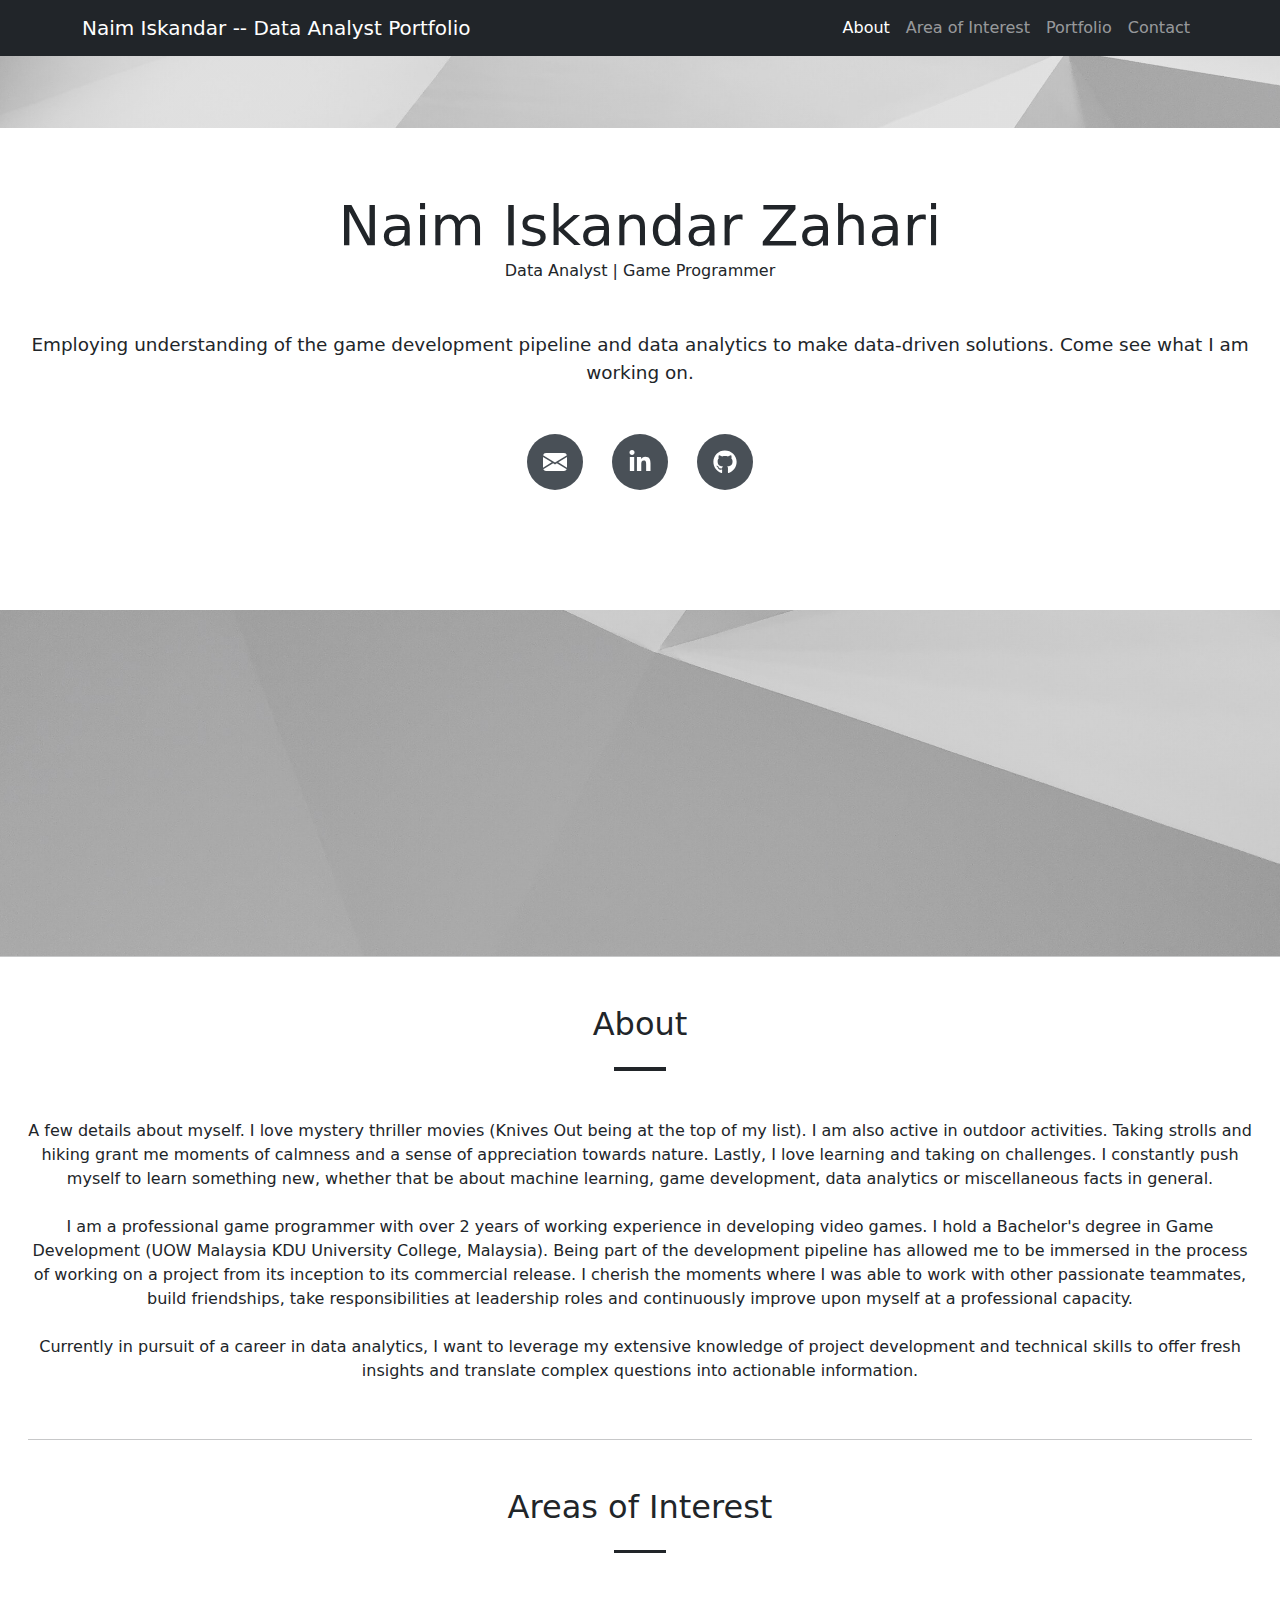
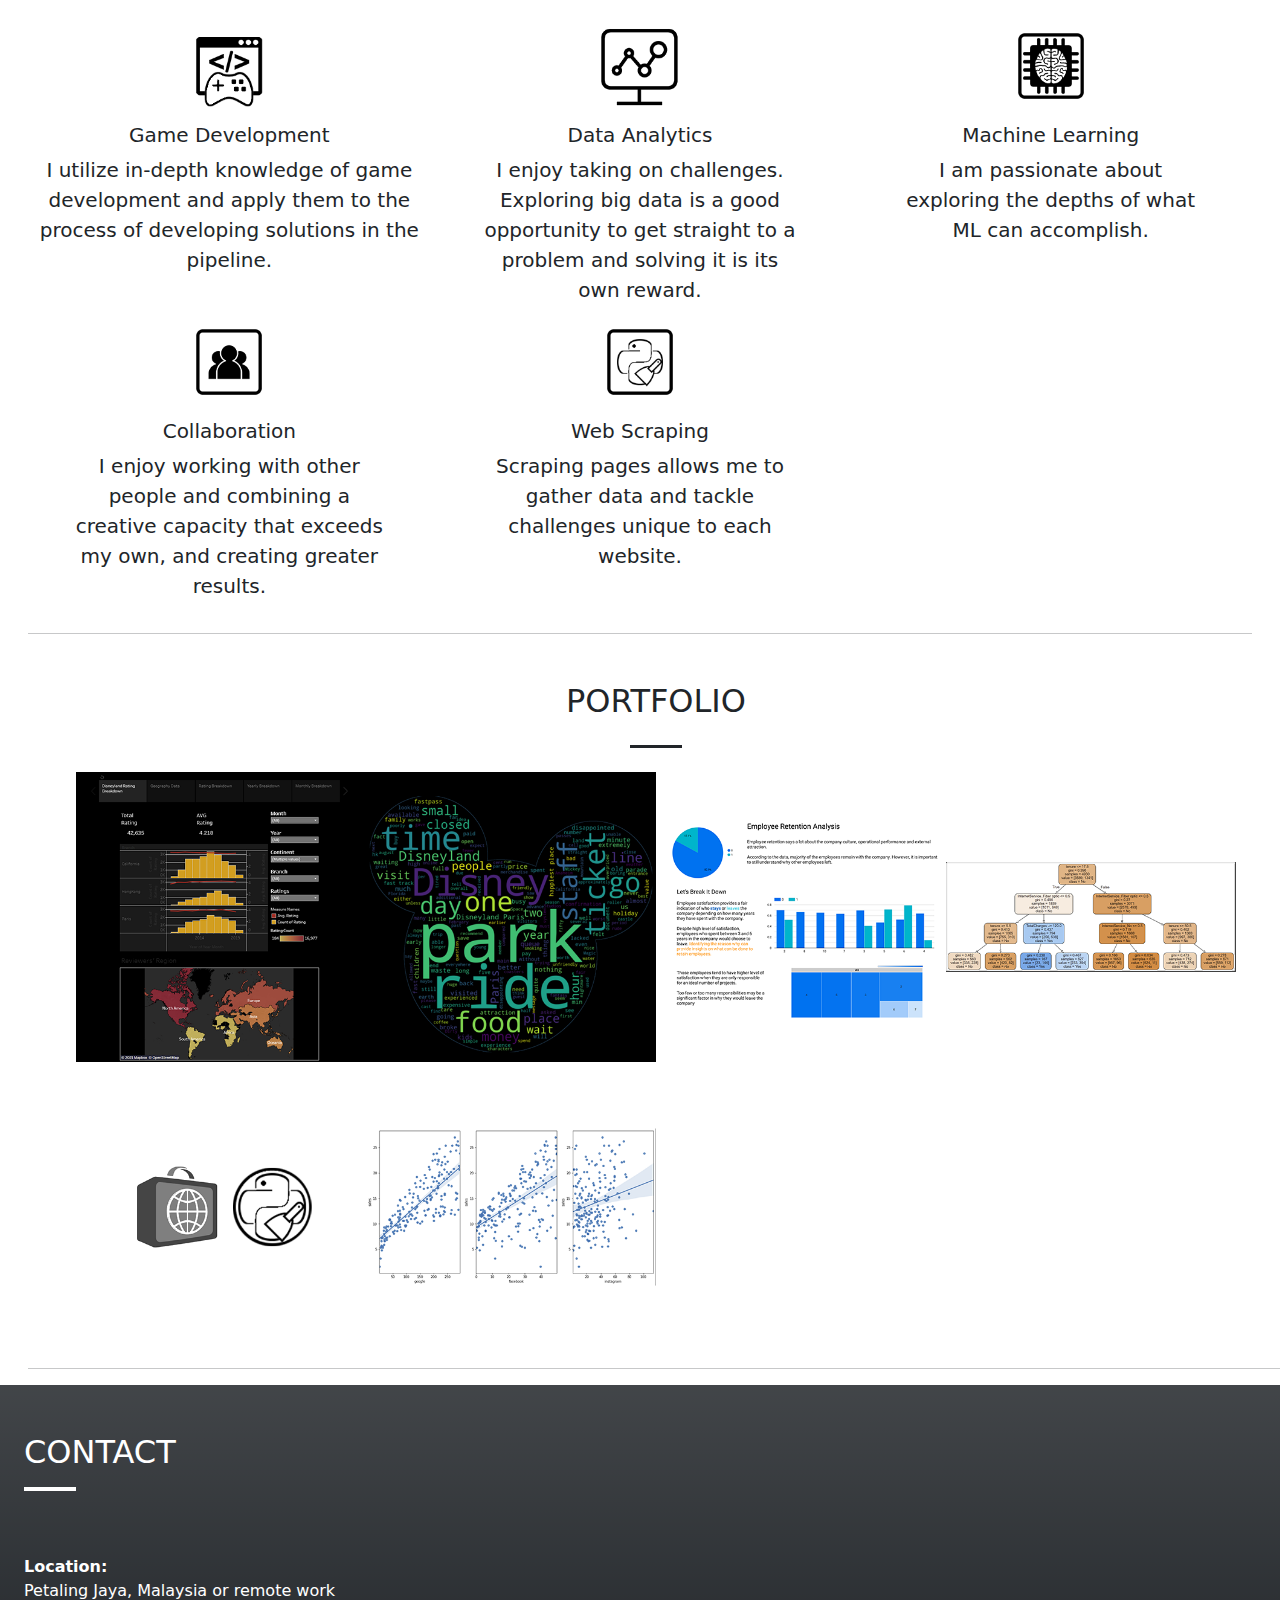
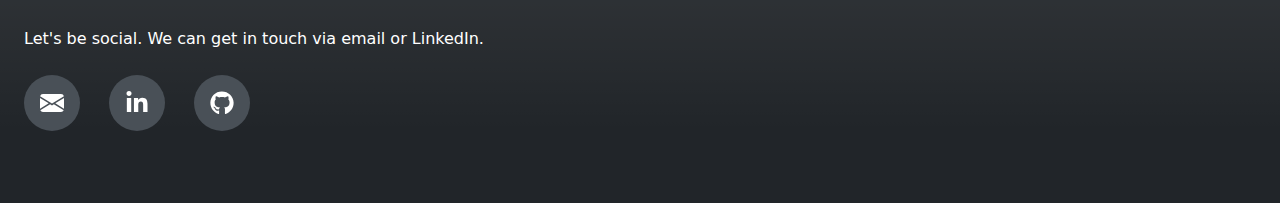
<file: index.html>
<!DOCTYPE html>
<html lang="en">
    <head>
        <meta charset="utf-8" />
        <meta name="viewport" content="width=device-width, initial-scale=1, shrink-to-fit=no" />
        <meta name="description" content="" />
        <meta name="author" content="" />
        <title>Naim Iskandar -- Data Analyst Portfolio</title>
        <!-- Favicon-->
        <link rel="icon" type="image/x-icon" href="assets/favicon.ico" />
        <!-- Core theme CSS (includes Bootstrap)-->
        <link href="css/styles.css" rel="stylesheet" />
    </head>
    <body>
        <!-- Responsive navbar-->
        <nav class="navbar navbar-expand-lg navbar-dark bg-dark">
            <div class="container">
                <a class="navbar-brand" href="#">Naim Iskandar -- Data Analyst Portfolio</a>
                <button class="navbar-toggler" type="button" data-bs-toggle="collapse" data-bs-target="#navbarSupportedContent" aria-controls="navbarSupportedContent" aria-expanded="false" aria-label="Toggle navigation"><span class="navbar-toggler-icon"></span></button>
                <div class="collapse navbar-collapse" id="navbarSupportedContent">
                    <ul class="navbar-nav ms-auto mb-2 mb-lg-0">
                        <li class="nav-item"><a class="nav-link active" aria-current="page" href="#about">About</a></li>
                        <li class="nav-item"><a class="nav-link" href="#skills">Area of Interest</a></li>
                        <li class="nav-item"><a class="nav-link" href="#portfolio">Portfolio</a></li>
                        <li class="nav-item"><a class="nav-link" href="#contact">Contact</a></li>
                    </ul>
                </div>
            </div>
        </nav>
        <!-- Page contents-->
        <!--About-->
        <section class="page-section" id="about">
            <header class="background-full">
                <div class="p-3 pb-10 bg-white text-dark">
                <div class="container-fluid pt-5">
                    <div class="text-center text-dark">
                        <h1 class="mb-0">
                            Naim Iskandar 
                            <span class="text-primary text-dark">Zahari</span>
                        </h1>
                        <div class="subheading mb-5">
                                Data Analyst | Game Programmer
                        </div>
                        <p class="lead mb-5">Employing understanding of the game development pipeline and data analytics to make data-driven solutions. Come see what I am working on.</p>
                    </div>
                    <div class="container-fluid mb-4 text-center">
                        <div class="social-icons">
                            <a class="social-icon" href="mailto:naimiskandar22@gmail.com">
                                <svg xmlns="http://www.w3.org/2000/svg" width="1em" height="1em" fill="currentColor" class="bi bi-envelope-fill" viewBox="0 0 16 16">
                                    <path d="M.05 3.555A2 2 0 0 1 2 2h12a2 2 0 0 1 1.95 1.555L8 8.414.05 3.555zM0 4.697v7.104l5.803-3.558L0 4.697zM6.761 8.83l-6.57 4.027A2 2 0 0 0 2 14h12a2 2 0 0 0 1.808-1.144l-6.57-4.027L8 9.586l-1.239-.757zm3.436-.586L16 11.801V4.697l-5.803 3.546z">
                                        
                                    </path>
                                </svg>
                            </a>
                            <a class="social-icon" href="https://www.linkedin.com/in/naimiskandar22">
                                <svg class="svg-inline--fa fa-linkedin-in fa-w-14" width="1em" height="1em" aria-hidden="true" focusable="false" data-prefix="fab" data-icon="linkedin-in" role="img" xmlns="http://www.w3.org/2000/svg" viewBox="0 0 448 512" data-fa-i2svg=""><path fill="currentColor" d="M100.28 448H7.4V148.9h92.88zM53.79 108.1C24.09 108.1 0 83.5 0 53.8a53.79 53.79 0 0 1 107.58 0c0 29.7-24.1 54.3-53.79 54.3zM447.9 448h-92.68V302.4c0-34.7-.7-79.2-48.29-79.2-48.29 0-55.69 37.7-55.69 76.7V448h-92.78V148.9h89.08v40.8h1.3c12.4-23.5 42.69-48.3 87.88-48.3 94 0 111.28 61.9 111.28 142.3V448z"></path></svg><!-- <i class="fab fa-linkedin-in"></i> Font Awesome fontawesome.com -->
                            </a>
                            <a class="social-icon" href="https://github.com/naimiskandar22">
                                <svg class="svg-inline--fa fa-github fa-w-16" width="1em" height="1em" aria-hidden="true" focusable="false" data-prefix="fab" data-icon="github" role="img" xmlns="http://www.w3.org/2000/svg" viewBox="0 0 496 512" data-fa-i2svg=""><path fill="currentColor" d="M165.9 397.4c0 2-2.3 3.6-5.2 3.6-3.3.3-5.6-1.3-5.6-3.6 0-2 2.3-3.6 5.2-3.6 3-.3 5.6 1.3 5.6 3.6zm-31.1-4.5c-.7 2 1.3 4.3 4.3 4.9 2.6 1 5.6 0 6.2-2s-1.3-4.3-4.3-5.2c-2.6-.7-5.5.3-6.2 2.3zm44.2-1.7c-2.9.7-4.9 2.6-4.6 4.9.3 2 2.9 3.3 5.9 2.6 2.9-.7 4.9-2.6 4.6-4.6-.3-1.9-3-3.2-5.9-2.9zM244.8 8C106.1 8 0 113.3 0 252c0 110.9 69.8 205.8 169.5 239.2 12.8 2.3 17.3-5.6 17.3-12.1 0-6.2-.3-40.4-.3-61.4 0 0-70 15-84.7-29.8 0 0-11.4-29.1-27.8-36.6 0 0-22.9-15.7 1.6-15.4 0 0 24.9 2 38.6 25.8 21.9 38.6 58.6 27.5 72.9 20.9 2.3-16 8.8-27.1 16-33.7-55.9-6.2-112.3-14.3-112.3-110.5 0-27.5 7.6-41.3 23.6-58.9-2.6-6.5-11.1-33.3 2.6-67.9 20.9-6.5 69 27 69 27 20-5.6 41.5-8.5 62.8-8.5s42.8 2.9 62.8 8.5c0 0 48.1-33.6 69-27 13.7 34.7 5.2 61.4 2.6 67.9 16 17.7 25.8 31.5 25.8 58.9 0 96.5-58.9 104.2-114.8 110.5 9.2 7.9 17 22.9 17 46.4 0 33.7-.3 75.4-.3 83.6 0 6.5 4.6 14.4 17.3 12.1C428.2 457.8 496 362.9 496 252 496 113.3 383.5 8 244.8 8zM97.2 352.9c-1.3 1-1 3.3.7 5.2 1.6 1.6 3.9 2.3 5.2 1 1.3-1 1-3.3-.7-5.2-1.6-1.6-3.9-2.3-5.2-1zm-10.8-8.1c-.7 1.3.3 2.9 2.3 3.9 1.6 1 3.6.7 4.3-.7.7-1.3-.3-2.9-2.3-3.9-2-.6-3.6-.3-4.3.7zm32.4 35.6c-1.6 1.3-1 4.3 1.3 6.2 2.3 2.3 5.2 2.6 6.5 1 1.3-1.3.7-4.3-1.3-6.2-2.2-2.3-5.2-2.6-6.5-1zm-11.4-14.7c-1.6 1-1.6 3.6 0 5.9 1.6 2.3 4.3 3.3 5.6 2.3 1.6-1.3 1.6-3.9 0-6.2-1.4-2.3-4-3.3-5.6-2z"></path></svg><!-- <i class="fab fa-github"></i> Font Awesome fontawesome.com -->
                            </a>
                        </div>
                    </div>
                </div>
                </div>
            </header>
        </section>

        <hr class="m-0" />

        <!-- About Me -->
        <section class="page-section" id="about">
            <div class="container-fluid mt-5 text-center">
                <h2>About</h2>
                <hr class="divider">
                    <div class="container-fluid mt-5 ms-auto">
                        <p class="justify-content-sm-center">
                            A few details about myself. I love mystery thriller movies (Knives Out being at the top of my list). I am also active in outdoor activities. Taking strolls and hiking grant me moments of calmness and a sense of appreciation towards nature. Lastly, I love learning and taking on challenges. I constantly push myself to learn something new, whether that be about machine learning, game development, data analytics or miscellaneous facts in general.
                            </br>
                            </br>
                            I am a professional game programmer with over 2 years of working experience in developing video games. I hold a Bachelor's degree in Game Development (UOW Malaysia KDU University College, Malaysia). Being part of the development pipeline has allowed me to be immersed in the process of working on a project from its inception to its commercial release. I cherish the moments where I was able to work with other passionate teammates, build friendships, take responsibilities at leadership roles and continuously improve upon myself at a professional capacity. 
                            </br>
                            </br>
                            Currently in pursuit of a career in data analytics, I want to leverage my extensive knowledge of project development and technical skills to offer fresh insights and translate complex questions into actionable information.
                        </p>
                    </div>
                </br>
                <hr class="divider-light mx-3">
            </div>
        </section>
        <!-- End of About Me -->

        
        <!--Skills-->
        <section class="page-section" id="skills">
            <div class="container-fluid mt-5 text-center">
                <h2>Areas of Interest</h2>
                <hr class="divider">
                <div class="container-fluid px-auto pt-5">
                    <div class="d-flex flex-wrap">
                        <div class="col-sm-4">
                            <img class="img-icon" src="assets/icon-gamedev.png" alt="..."/>
                            <div class="text-center">
                                <h5 class="pt-3">Game Development</h5>
                                <p class="lead px-auto">I utilize in-depth knowledge of game development and apply them to the process of developing solutions in the pipeline.</p>
                            </div>
                        </div>
                        <div class="col-sm-4">
                            <img class="img-icon" src="assets/icon-dataanalytics.png" alt="..."/>
                            <div class="text-center">
                                <h5 class="pt-3">Data Analytics</h5>
                                <p class="lead px-5">I enjoy taking on challenges. Exploring big data is a good opportunity to get straight to a problem and solving it is its own reward.</p>
                            </div>
                        </div>
                        <div class="col-sm-4">
                            <img class="img-icon" src="assets/icon-ml.png" alt="..."/>
                            <div class="text-center">
                                <h5 class="pt-3">Machine Learning</h5>
                                <p class="lead px-5">I am passionate about exploring the depths of what ML can accomplish.</p>
                            </div>
                        </div>
                        <div class="col-sm-4">
                            <img class="img-icon" src="assets/icon-collaborate.png" alt="..."/>
                            <div class="text-center">
                                <h5 class="pt-3">Collaboration</h5>
                                <p class="lead px-5">I enjoy working with other people and combining a creative capacity that exceeds my own, and creating greater results.</p>
                            </div>
                        </div>
                        <div class="col-sm-4">
                            <img class="img-icon" src="assets/icon-webscrape.png" alt="..."/>
                            <div class="text-center">
                                <h5 class="pt-3">Web Scraping</h5>
                                <p class="lead px-5">Scraping pages allows me to gather data and tackle challenges unique to each website.</p>
                            </div>
                        </div>
                    </div>
                </div>
                <hr class="divider-light mx-3">
            </div>
        </section>  
        <!-- End of Skills -->
        
        <!--Portfolio-->
        <section class="page-section" id="portfolio">
            <div class="container-fluid mx-3 mt-5">
                <h2 class="text-center">PORTFOLIO</h2>
                <hr class="divider">
                

                <!-- tEST -->
                <div class="container-fluid px-5" id="portfolio-card">
                    <!-- Portfolio box grid-->
                    <div class="d-flex flex-wrap">
                        <div class="col-sm-3">
                            <a class="portfolio-box" data-bs-toggle="collapse" data-bs-target="#portfolio1" aria-expanded="true" aria-controls="portfolio1">
                                <img class="img-fluid" src="assets/portfolio/portthumb-disneylandrating.png" alt="..."/>
                                <div class="portfolio-box-caption">
                                    <div class="project-category text-white-50">Data Analysis</div> 
                                    <div class="project-name">Disneyland Rating</div>
                                </div> 
                            </a>
                        </div>
                        <div class="col-sm-3">
                            <a class="portfolio-box" data-bs-toggle="collapse" data-bs-target="#portfolio2" aria-expanded="true" aria-controls="portfolio2">
                                <img class="img-fluid" src="assets/portfolio/portthumb-SA_DisneylandReview.png" alt="..."/>
                                <div class="portfolio-box-caption">
                                    <div class="project-category text-white-50">Sentiment Analysis</div> 
                                    <div class="project-name">Disneyland Reviews</div>
                                </div> 
                            </a>
                        </div>
                        <div class="col-sm-3">
                            <a class="portfolio-box" data-bs-toggle="collapse" data-bs-target="#portfolio3" aria-expanded="true" aria-controls="portfolio3">
                                <img class="img-fluid" src="assets/portfolio/portthumb-hremployee.png" alt="..."/>
                                <div class="portfolio-box-caption">
                                    <div class="project-category text-white-50">Data Storytelling</div> 
                                    <div class="project-name">Employee Retention</div>
                                </div> 
                            </a>
                        </div>
                        <div class="col-sm-3">
                            <a class="portfolio-box" data-bs-toggle="collapse" data-bs-target="#portfolio4" aria-expanded="true" aria-controls="portfolio4">
                                <img class="img-fluid" src="assets/portfolio/portthumb-telcodecisiontree.png" alt="..."/>
                                <div class="portfolio-box-caption">
                                    <div class="project-category text-white-50">Machine Learning</div> 
                                    <div class="project-name">Telco Churn Analysis</div>
                                </div> 
                            </a>
                        </div>
                        <div class="col-sm-3">
                            <a class="portfolio-box" data-bs-toggle="collapse" data-bs-target="#portfolio5" title="Project Name 1" aria-expanded="true" aria-controls="portfolio5">
                                <img class="img-fluid" src="assets/portfolio/portthumb-numbeows.png" alt="..."/>
                                <div class="portfolio-box-caption">
                                    <div class="project-category text-white-50">Web Scraping</div> 
                                    <div class="project-name">Numbeo</div>
                                </div> 
                            </a>
                        </div>
                        <div class="col-sm-3">
                            <a class="portfolio-box" data-bs-toggle="collapse" data-bs-target="#portfolio6" aria-expanded="true" aria-controls="portfolio5">
                                <img class="img-fluid" src="assets/portfolio/portthumb-salesforecastlr.png" alt="..."/>
                                <div class="portfolio-box-caption">
                                    <div class="project-category text-white-50">Machine Learning</div> 
                                    <div class="project-name">Sales Forecasting</div>
                                </div> 
                            </a>
                        </div>
                    </div>
                    <!-- End of portfolio box grid-->

                  
                    <!-- Portfolio card: Disneyland Rating-->
                    <div class="collapse mx-2 pt-2" id="portfolio1" aria-labelledby="headingOne" data-bs-parent="#portfolio-card">
                      <div class="card card-body">
                        <!-- Card Title-->
                        <div class="text-secondary"><strong>Data Analysis</strong></div>
                        <h5>Disneyland Rating</h5>
                        </br>
                        <!-- Card Icons-->
                        <div class="container-fluid mb-4">
                            <div class="social-icons">
                                <span class="d-inline-block" tabindex="0" data-toggle="tooltip" title="Click here to view code in GitHub">
                                <a class="social-icon-white mx-2" href="https://github.com/naimiskandar22/da-disneylandrating">
                                    <img class="img-fluid" src="assets/icon-github.png" alt="..."/ width=60px height=60px>
                                </a>
                                </span>
                             
                                <span class="d-inline-block" tabindex="0" data-toggle="tooltip" title="Click here to view dashboard in Tableau">
                                <a class="social-icon-white mx-2" href="https://public.tableau.com/app/profile/naim.iskandar.bin.zahari/viz/Disneyland_Geographical/Story1">
                                    <img class="img-fluid" src="assets/icon-tableau.png" alt="..."/ width=60px height=60px>
                                </a>
                                </span>
                                
                            </div>
                        </div>
                        <!-- Card Body-->
                        <button type="button" class="btn text-toggle float-start px-2" data-bs-toggle="collapse" data-bs-target="#portfolio1-body" aria-expanded="false">
                            <span class="text-primary text-collapsed text-decoration-underline">Show More</span>
                            <span class="text-primary text-expanded text-decoration-underline">Show Less</span>
                        </button>
                        </br>
                        <div id="portfolio1-body" class="collapse pt-5 px-1">
                        This python project explores the Disneyland reviews dataset from <a href="https://www.kaggle.com/arushchillar/disneyland-reviews">Kaggle</a>. The goal of the project is to identify individual visitor ratings with relations to the country of origin, park location, date of visit and median rating. 
                        </br></br>
                        
                        </div>
                      </div>
                    </div>
                    <!-- End of Portfolio card -->

                    <!-- Portfolio card: SA Disneyland Reviews-->
                    <div class="collapse mx-2 pt-2" id="portfolio2" aria-labelledby="headingOne" data-bs-parent="#portfolio-card">
                      <div class="card card-body">
                        <!-- Card Title-->
                        <div class="text-secondary"><strong>NLP</strong></div>
                        <h5>Disneyland Reviews with Sentiment Analysis</h5>
                        </br>
                        <!-- Card Icons-->
                        <div class="container-fluid mb-4">
                            <div class="social-icons">
                                <span class="d-inline-block" tabindex="0" data-toggle="tooltip" title="Click here to view code in Google Colab">
                                <a class="social-icon-white mx-2" href="https://colab.research.google.com/drive/1Xuzts0mBmRbzg7pdmbBcpg2kahCjBTic?usp=sharing">
                                    <img class="img-fluid" src="assets/icon-gcolab.png" alt="..."/ width=60px height=60px>
                                </a>
                                </span>
                            </div>
                        </div>
                        <!-- Card Body-->
                        <button type="button" class="btn text-toggle float-start px-2" data-bs-toggle="collapse" data-bs-target="#portfolio2-body" aria-expanded="false">
                            <span class="text-primary text-collapsed text-decoration-underline">Show More</span>
                            <span class="text-primary text-expanded text-decoration-underline">Show Less</span>
                        </button>
                        </br>
                        <div id="portfolio2-body" class="collapse pt-5 px-1">
                        <p class="px-3">
                        Python project of an analysis on Disneyland reviews using NLTK, Sentiment Analysis and WordCloud. 
                        The dataset was taken from <a href="https://www.kaggle.com/arushchillar/disneyland-reviews">Kaggle</a>.
                        </br></br>
                        
                        </p>
                        <p class="px-3 mt-3">The project explores importing huge dataset and an image file into a python project using Google Colab. Using the Sentiment Intensity Analyzer from the NLTK library, the analyzer is able to identify the sentiment of the reviews from the park visitors and then, it is sorted from the most positive review to the most negative review.
                        </br></br>
                        As an added bonus, the projects also explores the extensive parameters of the WordCloud library for added customizability as demonstrated in the image above.
                        </p>
                        </div>
                      </div>
                    </div>
                    <!-- End of Portfolio card -->

                    <!-- Portfolio card: Data Storytelling HR Employee-->
                    <div class="collapse mx-2 pt-2" id="portfolio3" aria-labelledby="headingOne" data-bs-parent="#portfolio-card">
                      <div class="card card-body">
                        <!-- Card Title-->
                        <div class="text-secondary"><strong>Data Storytelling</strong></div>
                        <h5>Employee Retention</h5>
                        </br>
                        <!-- Card Icons-->
                        <div class="container-fluid mb-4">
                            <div class="social-icons">
                                <span class="d-inline-block" tabindex="0" data-toggle="tooltip" title="Click here to open dashboard">
                                <a class="social-icon-white mx-2" href="https://datastudio.google.com/reporting/25f75e83-ae06-42dd-8ad4-15123e05879b">
                                    <img class="img-fluid" src="assets/icon-gds.png" alt="..."/ width=60px height=60px>
                                </a>
                                </span>  
                            </div>
                        </div>
                        <!-- Card Body-->
                        <button type="button" class="btn text-toggle float-start px-2" data-bs-toggle="collapse" data-bs-target="#portfolio3-body" aria-expanded="false">
                            <span class="text-primary text-collapsed text-decoration-underline">Show More</span>
                            <span class="text-primary text-expanded text-decoration-underline">Show Less</span>
                        </button>
                        </br>
                        <div id="portfolio3-body" class="collapse pt-5 px-1">
                            <p class="px-3">
                            Data dashboard on employee retention analysis using Google Data Studio.
                            </br></br>
                            The project explores an arbitrary dataset of employee retention in an organization and identify the likelihood of employees to stay with the organization based on key features, such as duration of employment, satisfaction level, project scope or level of responsibility and et cetera. 
                            </br></br>
                            The process of preparing the dashboard in Google Data Studio was rewarding, to say the least. Google Data Studio provides a wide selection of charts and graphs to form the dashboard, however other details were taken into consideration to provide an insightful finding such as hybrid title, annotations or compliance to the rule of thirds that adds to the dashboard quality. 
                            </br></br>
                            </p>
                        </div>
                      </div>
                    </div>
                    <!-- End of Portfolio card -->

                    <!-- Portfolio card: ML Telco Churn-->
                    <div class="collapse mx-2 pt-2" id="portfolio4" aria-labelledby="headingOne" data-bs-parent="#portfolio-card">
                      <div class="card card-body">
                        <!-- Card Title-->
                        <div class="text-secondary"><strong>Machine Learning</strong></div>
                        <h5>Telco Churn Analysis</h5>
                        </br>
                        <!-- Card Icons-->
                        <div class="container-fluid mb-4">
                            <div class="social-icons">
                                <span class="d-inline-block" tabindex="0" data-toggle="tooltip" title="Click here to view code in Google Colab">
                                <a class="social-icon-white mx-2" href="https://colab.research.google.com/drive/1HVY8TrIhAbk9IspO66lOgkDq0qYAQ1Wk?usp=sharing">
                                    <img class="img-fluid" src="assets/icon-gcolab.png" alt="..."/ width=60px height=60px>
                                </a>
                                </span>
                                
                            </div>
                        </div>
                        <!-- Card Body-->
                        <button type="button" class="btn text-toggle float-start px-2" data-bs-toggle="collapse" data-bs-target="#portfolio4-body" aria-expanded="false">
                            <span class="text-primary text-collapsed text-decoration-underline">Show More</span>
                            <span class="text-primary text-expanded text-decoration-underline">Show Less</span>
                        </button>
                        </br>
                        <div id="portfolio4-body" class="collapse pt-5 px-1">
                        <p class="px-3">
                        The project explores the process of data cleaning and processing before fitting it into the Decision Tree Classifier. Preprocessing the data remain a crucial step that includes exploring relationship between variables, handling missing values and determining which variables are important in answering the problem statement.
                        </br></br>
                        Using the Decision Tree Classifier from the SciKit Learn library, the decision tree is able to predict if the customer will continue to use the service based on the current lifestyle and consumer habits. 
                        </br></br>
                        </p>
                        </div>
                      </div>
                    </div>
                    <!-- End of Portfolio card -->

                    <!-- Portfolio card: Web Scraping Numbeo-->
                    <div class="collapse mx-2 pt-2" id="portfolio5" aria-labelledby="headingOne" data-bs-parent="#portfolio-card">
                      <div class="card card-body">
                        <!-- Card Title-->
                        <div class="text-secondary"><strong>Web Scraping</strong></div>
                        <h5>Numbeo with Python and BeautifulSoup</h5>
                        </br>
                        <!-- Card Icons-->
                        <div class="container-fluid mb-4">
                            <div class="social-icons">
                                <span class="d-inline-block" tabindex="0" data-toggle="tooltip" title="Click here to view code in GitHub">
                                <a class="social-icon-white mx-2" href="https://github.com/naimiskandar22/webscrape-numbeo">
                                    <img class="img-fluid" src="assets/icon-github.png" alt="..."/ width=60px height=60px>
                                </a>
                                </span>
                                
                            </div>
                        </div>
                        <!-- Card Body-->
                        <button type="button" class="btn text-toggle float-start px-2" data-bs-toggle="collapse" data-bs-target="#portfolio5-body" aria-expanded="false">
                            <span class="text-primary text-collapsed text-decoration-underline">Show More</span>
                            <span class="text-primary text-expanded text-decoration-underline">Show Less</span>
                        </button>
                        </br>
                        <div id="portfolio5-body" class="collapse pt-5 px-1">
                        This project is made using Python and the BeautifulSoup package to scrape the living costs data from the Numbeo website. 
                        </br>
                        </br>
                        From the terminal, the project gives the option to choose between getting the living cost data of specific cities or countries. The data on living cost includes median expenditure at different types of restaurants, groceries, transportation, accomodation and miscellaneous consumption. 
                        </br>
                        </br>
                        Once the data is gathered, it is saved into xlsx files in a specified directory. 
                        </div>
                      </div>
                    </div>
                    <!-- End of Portfolio card -->

                    <!-- Portfolio card: LR Sales Forecasting-->
                    <div class="collapse mx-2 pt-2" id="portfolio6" aria-labelledby="headingOne" data-bs-parent="#portfolio-card">
                      <div class="card card-body">
                        <!-- Card Title-->
                        <div class="text-secondary"><strong>Machine Learning</strong></div>
                        <h5>Sales Forecasting from Ads Expenditure using Linear Regression</h5>
                        </br>
                        <!-- Card Icons-->
                        <div class="container-fluid mb-4">
                            <div class="social-icons">
                                <span class="d-inline-block" tabindex="0" data-toggle="tooltip" title="Click here to view code in Google Colab">
                                <a class="social-icon-white mx-2" href="https://colab.research.google.com/drive/1Kk1ELfzbyhn95OsdGIYZEwsWFOLRxsvP?usp=sharing">
                                    <img class="img-fluid" src="assets/icon-gcolab.png" alt="..."/ width=60px height=60px>
                                </a>
                                </span>
                                
                            </div>
                        </div>
                        <!-- Card Body-->
                        <button type="button" class="btn text-toggle float-start px-2" data-bs-toggle="collapse" data-bs-target="#portfolio6-body" aria-expanded="false">
                            <span class="text-primary text-collapsed text-decoration-underline">Show More</span>
                            <span class="text-primary text-expanded text-decoration-underline">Show Less</span>
                        </button>
                        </br>
                        <div id="portfolio6-body" class="collapse pt-5 px-1">
                        <p class="px-3">
                        Python project of forecasting sales performance based on social media advertisement activites using Linear Regression. 
                        </br></br>
                        The project explores relationship between variables and using Linear Regression from SciKit Learn to predict the expected sales performance based on the budget distribution across 3 different social media platforms(Facebook, Instagram and Google) and evaluate the performance of the machine learning model itself.
                        </p>
                        </div>
                      </div>
                    </div>
                    <!-- End of Portfolio card -->

                    <!-- End of Portfolio cards-->
                </div>

                <hr class="divider-light">
                <!-- eND OF tEST -->

            </div>
        </section>
        <!-- End of Portfolio -->

        <!-- Contact -->
        <section class="page-section" id="contact">
            <div class="container-fluid ms-auto bg-dark bg-gradient text-white">
                <div class="container-fluid text-start pt-5"
                    <p>
                        <h2>CONTACT</h2>
                        <hr class="divider-white">
                        </br>
                        </br>
                        <strong>Location:</strong>
                        </br>
                        Petaling Jaya, Malaysia or remote work
                        </br>
                        </br>
                        Let's be social. We can get in touch via email or LinkedIn.
                    </p>
                </div>
                <div class="container-fluid pt-2">
                    <div class="social-icons">
                        <a class="social-icon" href="mailto:naimiskandar22@gmail.com">
                        <svg xmlns="http://www.w3.org/2000/svg" width="1em" height="1em" fill="currentColor" class="bi bi-envelope-fill" viewBox="0 0 16 16">
                            <path d="M.05 3.555A2 2 0 0 1 2 2h12a2 2 0 0 1 1.95 1.555L8 8.414.05 3.555zM0 4.697v7.104l5.803-3.558L0 4.697zM6.761 8.83l-6.57 4.027A2 2 0 0 0 2 14h12a2 2 0 0 0 1.808-1.144l-6.57-4.027L8 9.586l-1.239-.757zm3.436-.586L16 11.801V4.697l-5.803 3.546z">
                                
                            </path>
                        </svg>
                        </a>
                        <a class="social-icon" href="https://www.linkedin.com/in/naimiskandar22">
                            <svg class="svg-inline--fa fa-linkedin-in fa-w-14" width="1em" height="1em" aria-hidden="true" focusable="false" data-prefix="fab" data-icon="linkedin-in" role="img" xmlns="http://www.w3.org/2000/svg" viewBox="0 0 448 512" data-fa-i2svg=""><path fill="currentColor" d="M100.28 448H7.4V148.9h92.88zM53.79 108.1C24.09 108.1 0 83.5 0 53.8a53.79 53.79 0 0 1 107.58 0c0 29.7-24.1 54.3-53.79 54.3zM447.9 448h-92.68V302.4c0-34.7-.7-79.2-48.29-79.2-48.29 0-55.69 37.7-55.69 76.7V448h-92.78V148.9h89.08v40.8h1.3c12.4-23.5 42.69-48.3 87.88-48.3 94 0 111.28 61.9 111.28 142.3V448z"></path></svg>
                        </a>
                        <a class="social-icon" href="https://github.com/naimiskandar22">
                            <svg class="svg-inline--fa fa-github fa-w-16" width="1em" height="1em" aria-hidden="true" focusable="false" data-prefix="fab" data-icon="github" role="img" xmlns="http://www.w3.org/2000/svg" viewBox="0 0 496 512" data-fa-i2svg=""><path fill="currentColor" d="M165.9 397.4c0 2-2.3 3.6-5.2 3.6-3.3.3-5.6-1.3-5.6-3.6 0-2 2.3-3.6 5.2-3.6 3-.3 5.6 1.3 5.6 3.6zm-31.1-4.5c-.7 2 1.3 4.3 4.3 4.9 2.6 1 5.6 0 6.2-2s-1.3-4.3-4.3-5.2c-2.6-.7-5.5.3-6.2 2.3zm44.2-1.7c-2.9.7-4.9 2.6-4.6 4.9.3 2 2.9 3.3 5.9 2.6 2.9-.7 4.9-2.6 4.6-4.6-.3-1.9-3-3.2-5.9-2.9zM244.8 8C106.1 8 0 113.3 0 252c0 110.9 69.8 205.8 169.5 239.2 12.8 2.3 17.3-5.6 17.3-12.1 0-6.2-.3-40.4-.3-61.4 0 0-70 15-84.7-29.8 0 0-11.4-29.1-27.8-36.6 0 0-22.9-15.7 1.6-15.4 0 0 24.9 2 38.6 25.8 21.9 38.6 58.6 27.5 72.9 20.9 2.3-16 8.8-27.1 16-33.7-55.9-6.2-112.3-14.3-112.3-110.5 0-27.5 7.6-41.3 23.6-58.9-2.6-6.5-11.1-33.3 2.6-67.9 20.9-6.5 69 27 69 27 20-5.6 41.5-8.5 62.8-8.5s42.8 2.9 62.8 8.5c0 0 48.1-33.6 69-27 13.7 34.7 5.2 61.4 2.6 67.9 16 17.7 25.8 31.5 25.8 58.9 0 96.5-58.9 104.2-114.8 110.5 9.2 7.9 17 22.9 17 46.4 0 33.7-.3 75.4-.3 83.6 0 6.5 4.6 14.4 17.3 12.1C428.2 457.8 496 362.9 496 252 496 113.3 383.5 8 244.8 8zM97.2 352.9c-1.3 1-1 3.3.7 5.2 1.6 1.6 3.9 2.3 5.2 1 1.3-1 1-3.3-.7-5.2-1.6-1.6-3.9-2.3-5.2-1zm-10.8-8.1c-.7 1.3.3 2.9 2.3 3.9 1.6 1 3.6.7 4.3-.7.7-1.3-.3-2.9-2.3-3.9-2-.6-3.6-.3-4.3.7zm32.4 35.6c-1.6 1.3-1 4.3 1.3 6.2 2.3 2.3 5.2 2.6 6.5 1 1.3-1.3.7-4.3-1.3-6.2-2.2-2.3-5.2-2.6-6.5-1zm-11.4-14.7c-1.6 1-1.6 3.6 0 5.9 1.6 2.3 4.3 3.3 5.6 2.3 1.6-1.3 1.6-3.9 0-6.2-1.4-2.3-4-3.3-5.6-2z"></path></svg>
                        </a>
                    </div>
                </div>
            </div>
        </section>
        <!-- End of Contact -->


        
        <!--================ Start Footer Area =================-->
        <section class="page-section">
            <div class="container-fluid bg-dark">
                <p>
                </br>
                </br>
                </br>
                </p> 
            </div> 
        </section>
         
        <!--================End Footer Area =================-->
          
        <!-- Modal for full size images on click-->
        <!-- <div id="modal01" class="w3-modal w3-black" style="padding-top:0" onclick="this.style.display='none'">
            <span class="w3-button w3-black w3-xxlarge w3-display-topright">×</span>
            
            <div class="w3-modal-content w3-animate-zoom w3-center w3-transparent w3-padding-64">
              <img id="img01" class="w3-image">
              <p id="caption"></p>

            </div>
        </div> -->

        <!-- Bootstrap core JS-->
        <script src="https://cdn.jsdelivr.net/npm/bootstrap@5.0.1/dist/js/bootstrap.bundle.min.js"></script>
        <!-- Core theme JS-->
        <script src="js/scripts.js"></script>
        <!-- * * * * * * * * * * * * * * * * * * * * * * * * * * * * * * * * * * * * * * * *-->
        <!-- * *                               SB Forms JS                               * *-->
        <!-- * * Activate your form at https://startbootstrap.com/solution/contact-forms * *-->
        <!-- * * * * * * * * * * * * * * * * * * * * * * * * * * * * * * * * * * * * * * * *-->
        <script src="https://cdn.startbootstrap.com/sb-forms-latest.js"></script>
        
    </body>
</html>
</file>
